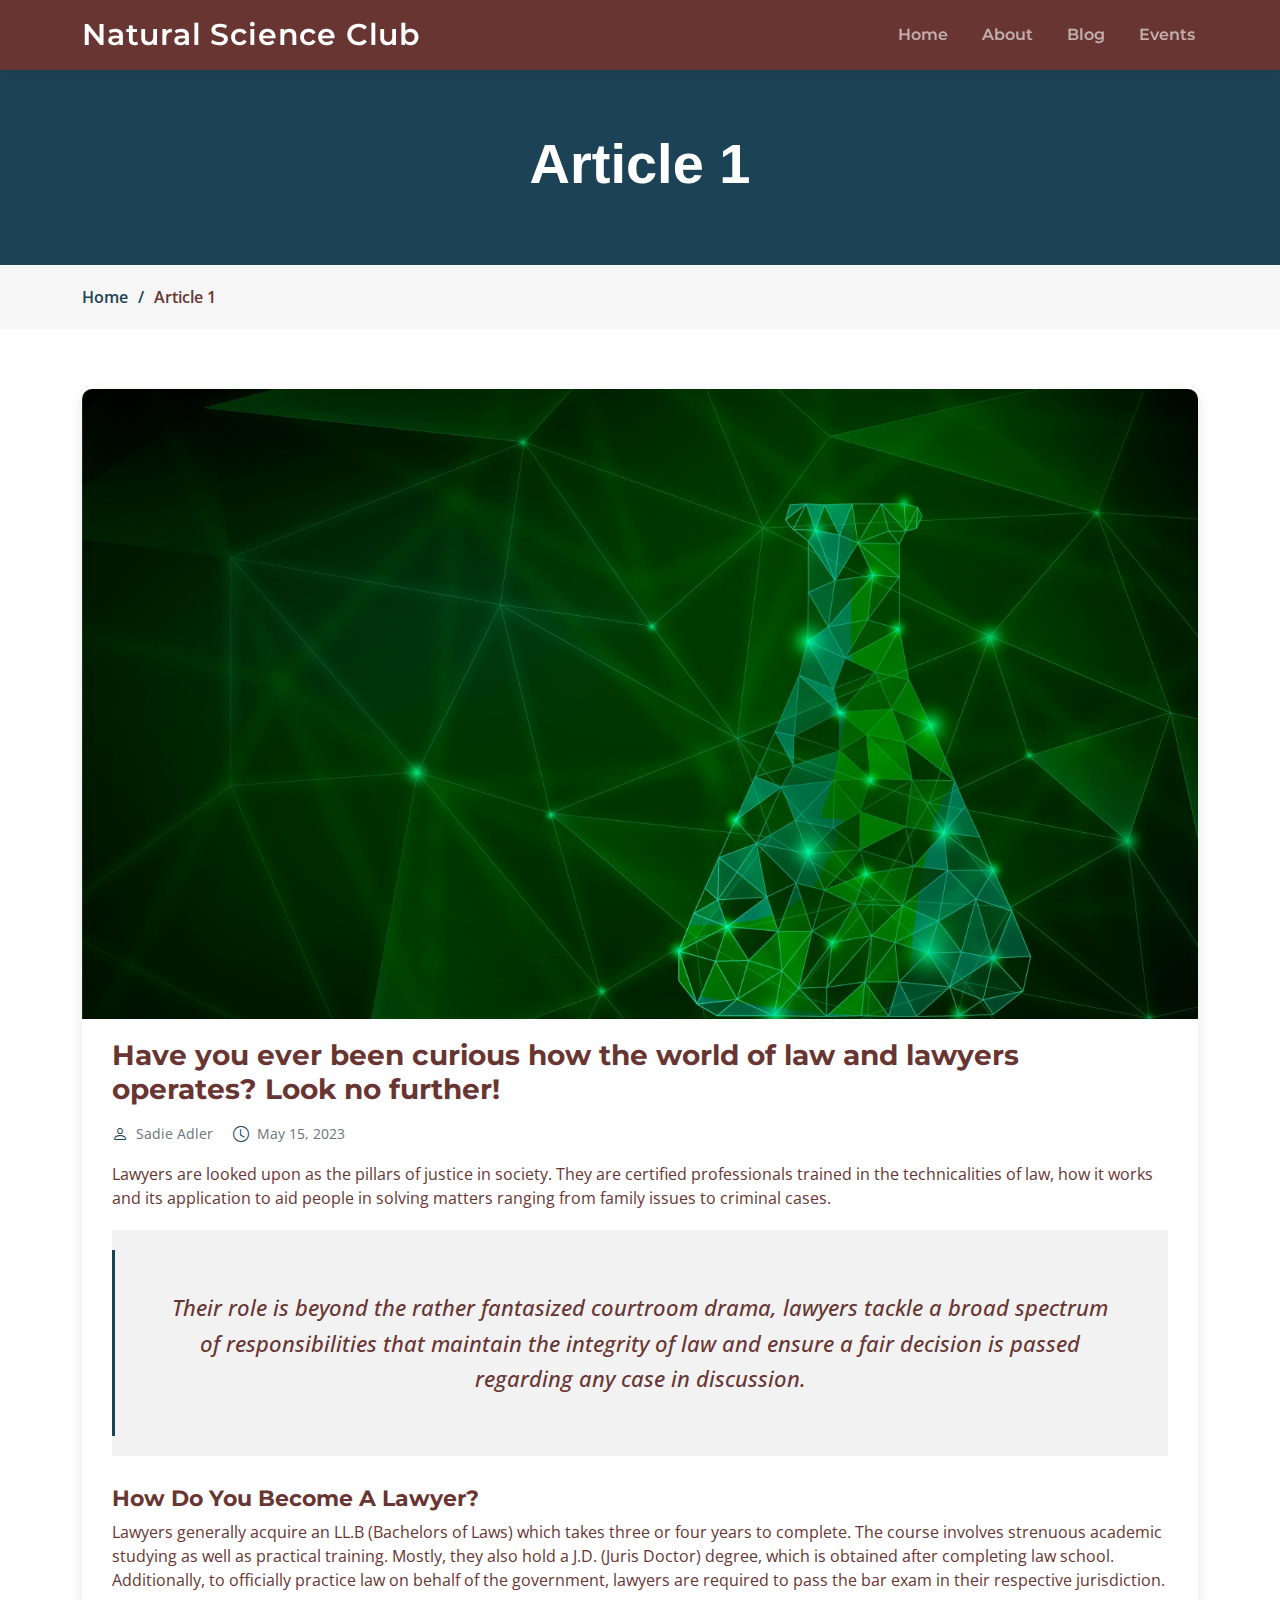
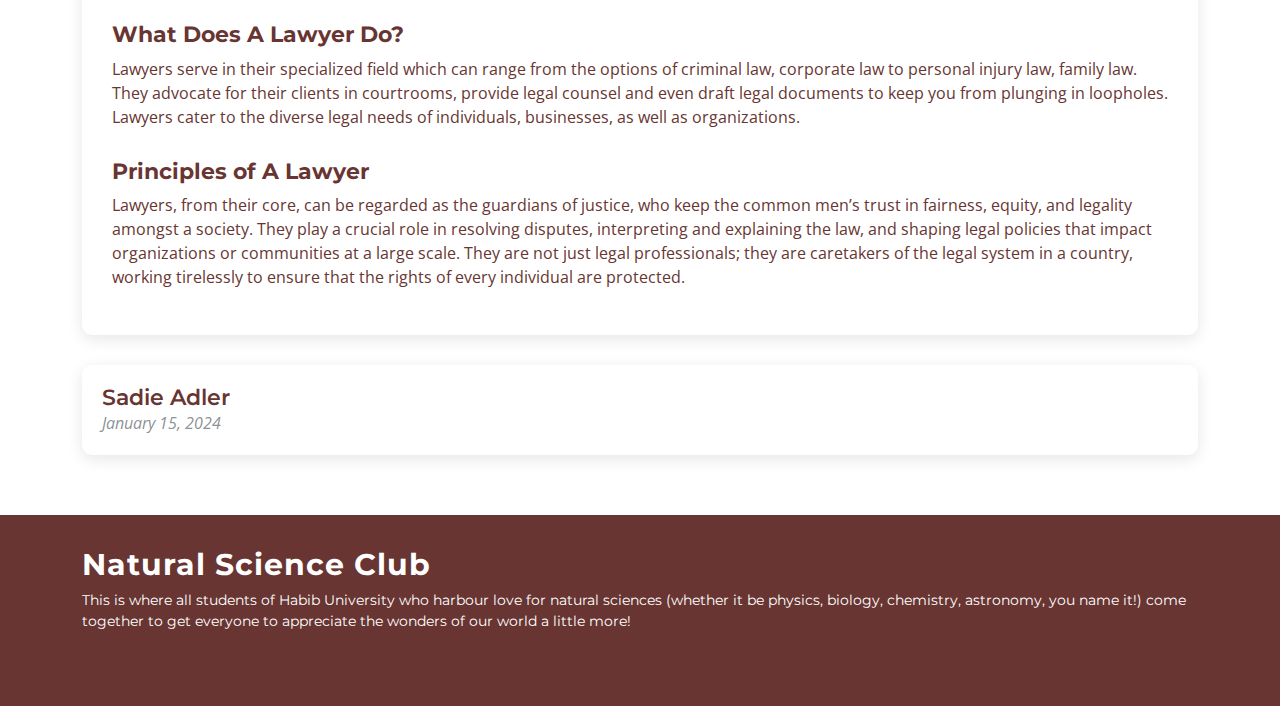
<file: blog-details.html>
<!DOCTYPE html>
<html lang="en">

<head>
  <meta charset="utf-8">
  <meta content="width=device-width, initial-scale=1.0" name="viewport">

  <title>Natural Science Club</title>
  <meta content="" name="description">
  <meta content="" name="keywords">

  <!-- Favicons -->
  <link href="assets/img/favicon.png" rel="icon">
  <link href="assets/img/apple-touch-icon.png" rel="apple-touch-icon">

  <!-- Google Fonts -->
  <link rel="preconnect" href="https://fonts.googleapis.com">
  <link rel="preconnect" href="https://fonts.gstatic.com" crossorigin>
  <link href="https://fonts.googleapis.com/css2?family=Open+Sans:ital,wght@0,300;0,400;0,500;0,600;0,700;1,300;1,400;1,600;1,700&family=Montserrat:ital,wght@0,300;0,400;0,500;0,600;0,700;1,300;1,400;1,500;1,600;1,700&family=Raleway:ital,wght@0,300;0,400;0,500;0,600;0,700;1,300;1,400;1,500;1,600;1,700&display=swap" rel="stylesheet">

  <!-- Vendor CSS Files -->
  <link href="assets/vendor/bootstrap/css/bootstrap.min.css" rel="stylesheet">
  <link href="assets/vendor/bootstrap-icons/bootstrap-icons.css" rel="stylesheet">
  <link href="assets/vendor/aos/aos.css" rel="stylesheet">
  <link href="assets/vendor/glightbox/css/glightbox.min.css" rel="stylesheet">
  <link href="assets/vendor/swiper/swiper-bundle.min.css" rel="stylesheet">

  <!-- Template Main CSS File -->
  <link href="assets/css/main.css" rel="stylesheet">

  <!-- =======================================================
  * Template Name: Impact
  * Template URL: https://bootstrapmade.com/impact-bootstrap-business-website-template/
  * Updated: Apr 4 2024 with Bootstrap v5.3.3
  * Author: BootstrapMade.com
  * License: https://bootstrapmade.com/license/
  ======================================================== -->
</head>

<body>

  <!-- ======= Header ======= -->

  <header id="header" class="header d-flex align-items-center" style="background-color: #683532">

    <div class="container-fluid container-xl d-flex align-items-center justify-content-between">
      <a href="index.html" class="logo d-flex align-items-center">
        <!-- Uncomment the line below if you also wish to use an image logo -->
        <!-- <img src="assets/img/logo.png" alt=""> -->
        <h1>Natural Science Club</h1>
      </a>
      <nav id="navbar" class="navbar">
        <ul>
          <li><a href="index.html">Home</a></li>
          <li><a href="#about">About</a></li>
          <li><a href="blog.html">Blog</a></li>
          <li><a href="events.html">Events</a></li>
        </ul>
      </nav><!-- .navbar -->

      <i class="mobile-nav-toggle mobile-nav-show bi bi-list"></i>
      <i class="mobile-nav-toggle mobile-nav-hide d-none bi bi-x"></i>

    </div>
  </header><!-- End Header -->
  <!-- End Header -->

  <main id="main">

    <!-- ======= Breadcrumbs ======= -->
    <div class="breadcrumbs">
      <div class="page-header d-flex align-items-center" style="background-image: url('');">
        <div class="container position-relative">
          <div class="row d-flex justify-content-center">
            <div class="col-lg-6 text-center">
              <h2 style="color: white; font-weight: 600;">Article 1</h2>
            </div>
          </div>
        </div>
      </div>
      <nav>
        <div class="container">
          <ol>
            <li><a href="index.html">Home</a></li>
            <li>Article 1</li>
          </ol>
        </div>
      </nav>
    </div><!-- End Breadcrumbs -->

    <!-- ======= Blog Details Section ======= -->
    <section id="blog" class="blog">
      <div class="container" data-aos="fade-up">

        <div class="row g-5">

          <div class="col-lg-12">

            <article class="blog-details">

              <div class="post-img">
                <img src="3640053.jpg" alt="" class="img-fluid">
              </div>

              <h2 class="title">Have you ever been curious how the world of law and lawyers operates? Look no further!</h2>
              <div class="meta-top">
                <ul>
                  <li class="d-flex align-items-center"><i class="bi bi-person"></i> <a href="blog-details.html">Sadie Adler</a></li>
                  <li class="d-flex align-items-center"><i class="bi bi-clock"></i> <a href="blog-details.html"><time datetime="2020-01-01">May 15, 2023</time></a></li>
                  </ul>
              </div><!-- End meta top -->

              <div class="content">
                <p>
                  Lawyers are looked upon as the pillars of justice in society. They are certified professionals trained in the technicalities of law, how it works and its application to aid people in solving matters ranging from family issues to criminal cases. 
                  </p>

                <blockquote>
                  <p>
                    Their role is beyond the rather fantasized courtroom drama, lawyers tackle a broad spectrum of responsibilities that maintain the integrity of law and ensure a fair decision is passed regarding any case in discussion.  
                  </p>
                </blockquote>

                <h3>How Do You Become A Lawyer?</h3>
                <p>
                  Lawyers generally acquire an LL.B (Bachelors of Laws) which takes three or four years to complete. The course involves strenuous academic studying as well as practical training. 
                  Mostly, they also hold a J.D. (Juris Doctor) degree, which is obtained after completing law school. Additionally, to officially practice law on behalf of the government, lawyers are required to pass the bar exam in their respective jurisdiction.
                    
                </p>

                <h3>What Does A Lawyer Do?</h3>
                <p>
                  Lawyers serve in their specialized field which can range from the options of criminal law, corporate law to personal injury law, family law.
                  They advocate for their clients in courtrooms, provide legal counsel and even draft legal documents to keep you from plunging in loopholes. Lawyers cater to the diverse legal needs of individuals, businesses, as well as organizations.                    
                </p>
                
                <h3>Principles of A Lawyer</h3>
                <p>
                  Lawyers, from their core, can be regarded as the guardians of justice, who keep the common men’s trust in fairness, equity, and legality amongst a society. They play a crucial role in resolving disputes, interpreting and explaining the law, and shaping legal policies that impact organizations or communities at a large scale.
                  They are not just legal professionals; they are caretakers of the legal system in a country, working tirelessly to ensure that the rights of every individual are protected.                    
                </p>

              </div><!-- End post content -->

              
            </article><!-- End blog post -->

            <div class="post-author d-flex align-items-center">
              <div>
                <h4>Sadie Adler</h4>
                <p>
                January 15, 2024  
                </p>
              </div>
            </div><!-- End post author -->

          </div>
        </div>

      </div>
    </section><!-- End Blog Details Section -->

  </main><!-- End #main -->

 <!-- ======= Footer ======= -->
 <footer id="footer" class="footer">

  <div class="container">
    <div class="row gy-4">
      <div class="col-lg-12 col-md-12 footer-info">
        <a href="index.html" class="logo d-flex align-items-center">
          <span>Natural Science Club</span>
        </a>
        <p>
          This is where all students of Habib University who harbour love for natural sciences (whether it be physics, biology, chemistry, astronomy, you name it!) come together to get everyone to appreciate the wonders of our world a little more!</p>
        </p><div class="social-links d-flex mt-4">
          <!-- <a href="#" class="twitter"><i class="bi bi-twitter"></i></a>
          <a href="#" class="facebook"><i class="bi bi-facebook"></i></a>
          <a href="#" class="instagram"><i class="bi bi-instagram"></i></a>
          <a href="#" class="linkedin"><i class="bi bi-linkedin"></i></a> -->
        </div>
      </div>

      <!-- <div class="col-lg-6 col-12 footer-links">
        <h4>MAQ Legalese</h4>
        <ul>
          <li><a href="#hero">Home</a></li>
          <li><a href="#about">About Us</a></li>
          <li><a href="#services">Our Services</a></li>
          <li><a href="blog.html">Blog</a></li>
          <li><a href="#contact">Contact</a></li>
        </ul>
      </div> -->


      <!-- <div class="col-lg-3 col-md-12 footer-contact text-center text-md-start">
        <h4>Contact Us</h4>
        <p>
          A108 Adam Street <br>
          New York, NY 535022<br>
          United States <br><br>
          <strong>Phone:</strong> +1 5589 55488 55<br>
          <strong>Email:</strong> info@example.com<br>
        </p>

      </div> -->

    </div>
  </div>

  
</footer><!-- End Footer -->
<!-- End Footer -->


  <a href="#" class="scroll-top d-flex align-items-center justify-content-center"><i class="bi bi-arrow-up-short"></i></a>

  <div id="preloader"></div>

  <!-- Vendor JS Files -->
  <script src="assets/vendor/bootstrap/js/bootstrap.bundle.min.js"></script>
  <script src="assets/vendor/aos/aos.js"></script>
  <script src="assets/vendor/glightbox/js/glightbox.min.js"></script>
  <script src="assets/vendor/purecounter/purecounter_vanilla.js"></script>
  <script src="assets/vendor/swiper/swiper-bundle.min.js"></script>
  <script src="assets/vendor/isotope-layout/isotope.pkgd.min.js"></script>
  <script src="assets/vendor/php-email-form/validate.js"></script>

  <!-- Template Main JS File -->
  <script src="assets/js/main.js"></script>

</body>

</html>
</file>
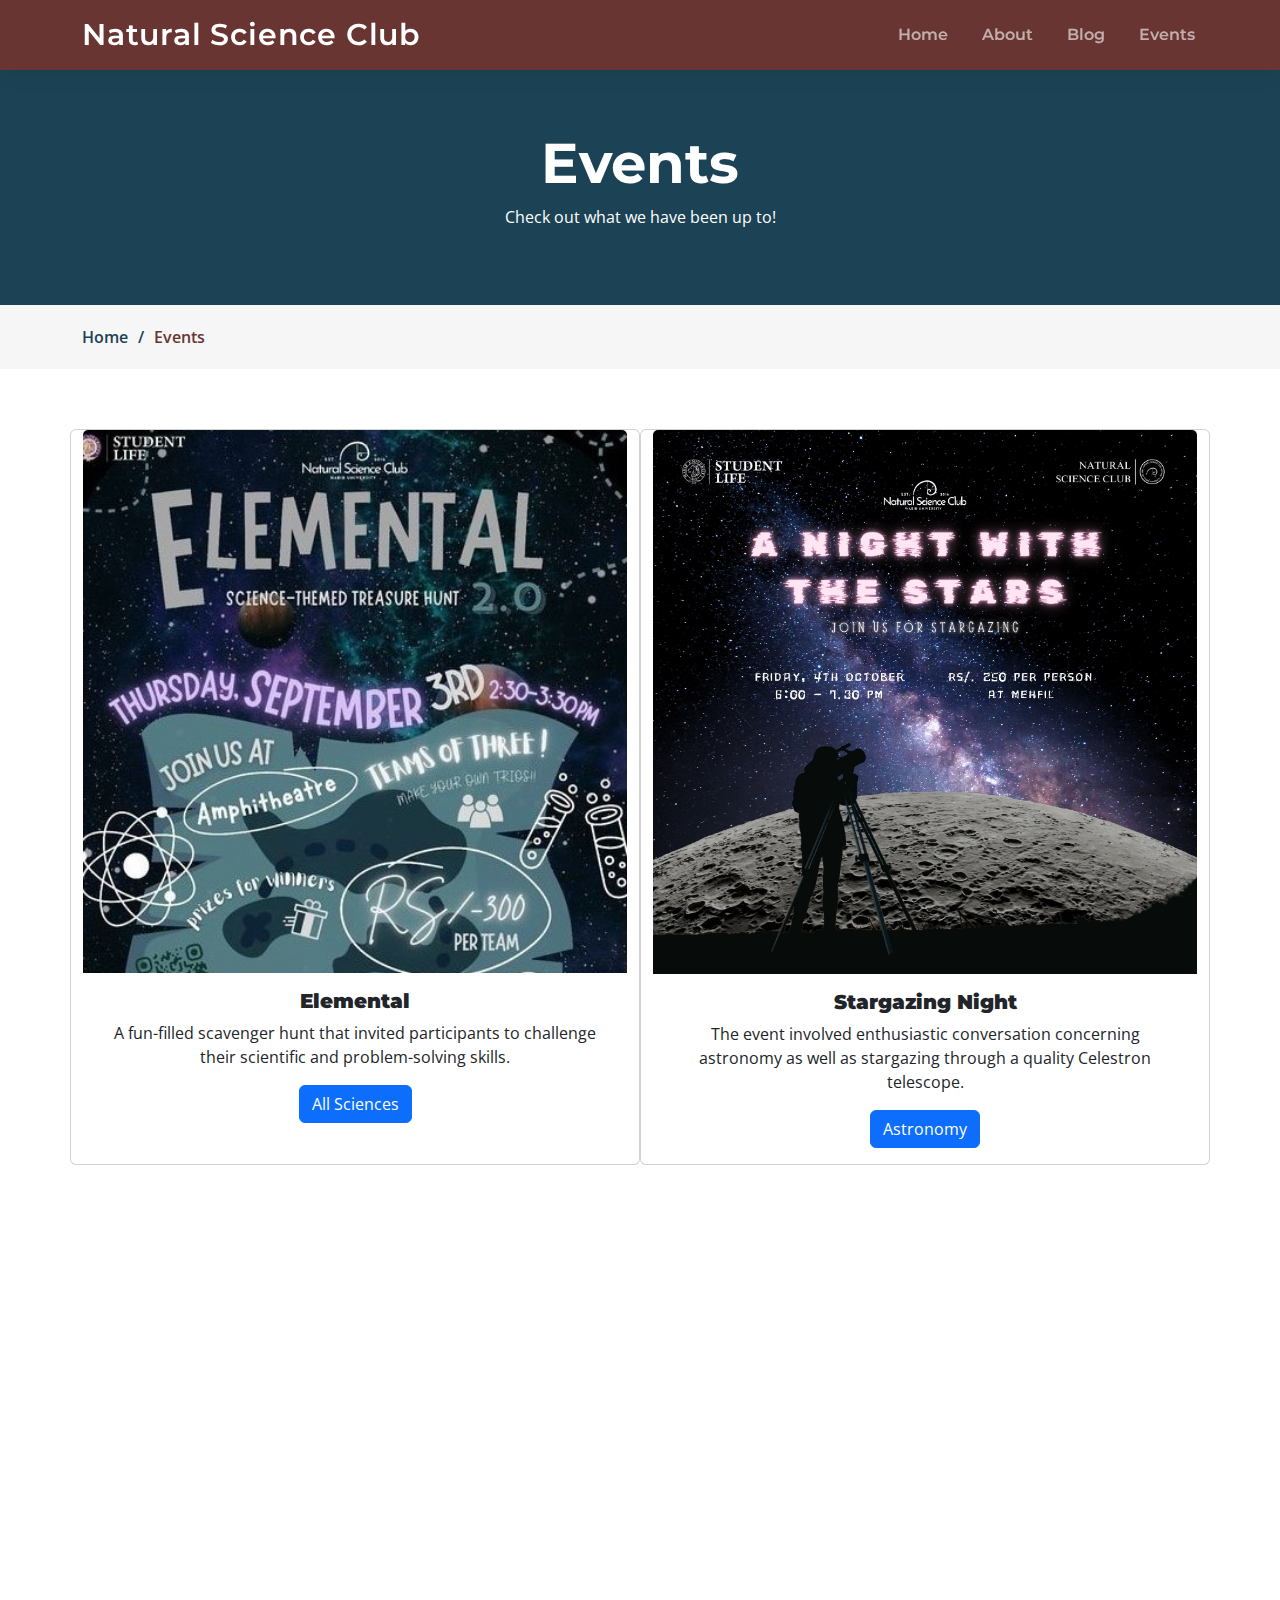
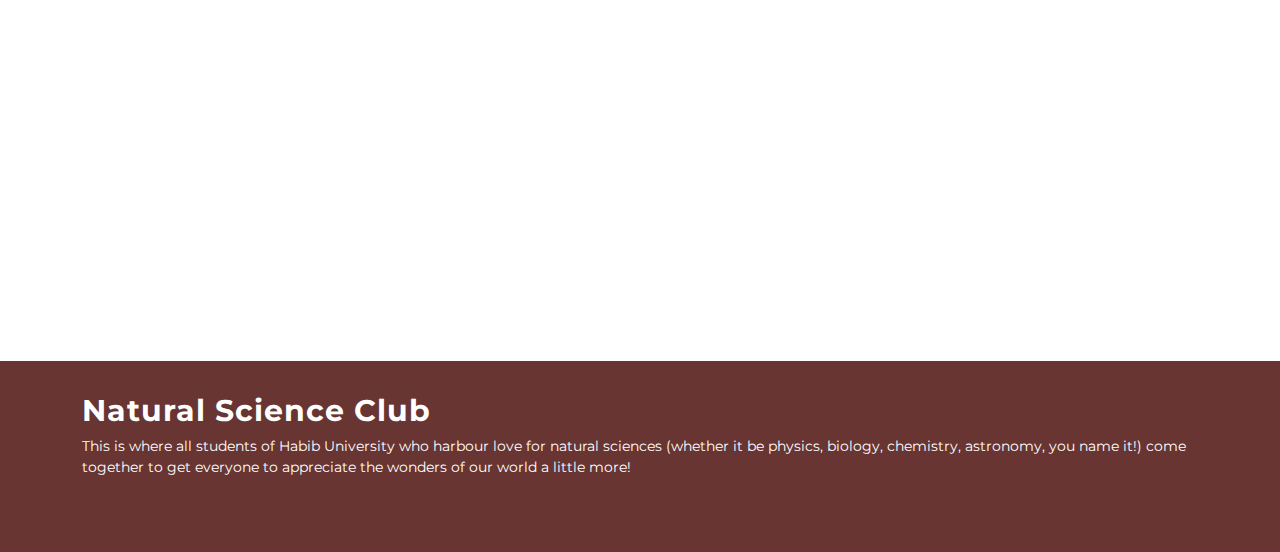
<file: events.html>
<!DOCTYPE html>
<html lang="en">

<head>
  <meta charset="utf-8">
  <meta content="width=device-width, initial-scale=1.0" name="viewport">

  <title>HU-NSC</title>
  <meta content="" name="description">
  <meta content="" name="keywords">

  <!-- Favicons -->
  <link href="assets/c9.png" rel="icon">
  <link href="assets/c9.png" rel="apple-touch-icon">

  <!-- Google Fonts -->
  <link rel="preconnect" href="https://fonts.googleapis.com">
  <link rel="preconnect" href="https://fonts.gstatic.com" crossorigin>
  <link href="https://fonts.googleapis.com/css2?family=Open+Sans:ital,wght@0,300;0,400;0,500;0,600;0,700;1,300;1,400;1,600;1,700&family=Montserrat:ital,wght@0,300;0,400;0,500;0,600;0,700;1,300;1,400;1,500;1,600;1,700&family=Raleway:ital,wght@0,300;0,400;0,500;0,600;0,700;1,300;1,400;1,500;1,600;1,700&display=swap" rel="stylesheet">

  <!-- Vendor CSS Files -->
  <link href="assets/vendor/bootstrap/css/bootstrap.min.css" rel="stylesheet">
  <link href="assets/vendor/bootstrap-icons/bootstrap-icons.css" rel="stylesheet">
  <link href="assets/vendor/aos/aos.css" rel="stylesheet">
  <link href="assets/vendor/glightbox/css/glightbox.min.css" rel="stylesheet">
  <link href="assets/vendor/swiper/swiper-bundle.min.css" rel="stylesheet">

  <!-- Template Main CSS File -->
  <link href="assets/css/main.css" rel="stylesheet">

  <!-- =======================================================
  * Template Name: Impact
  * Template URL: https://bootstrapmade.com/impact-bootstrap-business-website-template/
  * Updated: Apr 4 2024 with Bootstrap v5.3.3
  * Author: BootstrapMade.com
  * License: https://bootstrapmade.com/license/
  ======================================================== -->
</head>

<body>

  <header id="header" class="header d-flex align-items-center" style="background-color: #683532">

    <div class="container-fluid container-xl d-flex align-items-center justify-content-between">
      <a href="index.html" class="logo d-flex align-items-center">
        <!-- Uncomment the line below if you also wish to use an image logo -->
        <!-- <img src="assets/img/logo.png" alt=""> -->
        <h1>Natural Science Club</h1>
      </a>
      <nav id="navbar" class="navbar">
        <ul>
          <li><a href="index.html">Home</a></li>
          <li><a href="#about">About</a></li>
          <li><a href="blog.html">Blog</a></li>
          <li><a href="events.html">Events</a></li>
        </ul>
      </nav><!-- .navbar -->

      <i class="mobile-nav-toggle mobile-nav-show bi bi-list"></i>
      <i class="mobile-nav-toggle mobile-nav-hide d-none bi bi-x"></i>

    </div>
  </header><!-- End Header -->
  <!-- End Header -->

  <main id="main">

    <!-- ======= Breadcrumbs ======= -->
    <div class="breadcrumbs">
      <div class="page-header d-flex align-items-center" >
        <div class="container position-relative">
          <div class="row d-flex justify-content-center">
            <div class="col-lg-6 text-center">
              <h2 style="font-family: Montserrat, sans-serif; font-weight: 700; color: white;">Events</h2>
              <p style="color: white;">Check out what we have been up to!</p></div>
          </div>
        </div>
      </div>
      <nav>
        <div class="container" >
          <ol>
            <li><a href="index.html">Home</a></li>
            <li>Events</li>
          </ol>
        </div>
      </nav>
    </div><!-- End Breadcrumbs -->

    <!-- ======= Blog Section ======= -->
    <section id="blog" class="blog">
      <div class="container">
        <div class="row" style="display: flex; text-align: center; background-position: center; justify-content: space-evenly;">
         <div class="card col-lg-6" data-aos="fade-down">
          <img class="card-img-top" src="Elemental.jpg" alt="Card image cap">
          <div class="card-body">
            <h5 class="card-title" style="font-weight:900;">Elemental</h5>
            <p class="card-text">A fun-filled scavenger hunt that invited participants to challenge their scientific and problem-solving skills.</p>
            <a href="#" class="btn btn-primary">All Sciences</a>
          </div>
         </div>
    
        <div class="card col-lg-6"  data-aos="fade-down">
          <img class="card-img-top" src="stargazing.jpg" alt="Card image cap">
          <div class="card-body">
            <h5 class="card-title" style="font-weight:900;">Stargazing Night</h5>
            <p class="card-text">The event involved enthusiastic conversation concerning astronomy as well as stargazing through a quality Celestron telescope.</p>
            <a href="#" class="btn btn-primary">Astronomy</a>
          </div>
         </div>
         <div class="card col-lg-6"  data-aos="fade-down">
          <img class="card-img-top" src="WSW.jpg" alt="Card image cap">
          <div class="card-body">
            <h5 class="card-title" style="font-weight:900;">World Space Week 2024</h5>
            <p class="card-text">The Habib community was invited to submit entries in the category of Writing, Media, Software, etc. pertaining to the topic "Space and Climate Change" in honour of World Space Week 2024.</p>
            <a href="#" class="btn btn-primary">Astronomy</a>
          </div>
         </div>
         <div class="card col-lg-6"  data-aos="fade-down">
          <img class="card-img-top" src="spectra.jpg" alt="Card image cap">
          <div class="card-body">
            <h5 class="card-title" style="font-weight:900;">Spectra 2024</h5>
            <p class="card-text">Natural Science Club is thrilled to revive its flagship event with the launch of the first edition of its very own science olympiad, Spectra!</p>
            <a target="_blank" href="https://spectra-hu.com" class="btn btn-primary">Register Here!</a>
          </div>
         </div>
        </div>
        </div>
    </section><!-- End Blog Section -->

  </main><!-- End #main -->

  <!-- ======= Footer ======= -->
  <footer id="footer" class="footer">

    <div class="container">
      <div class="row gy-4">
        <div class="col-lg-12 col-md-12 footer-info">
          <a href="index.html" class="logo d-flex align-items-center">
            <span>Natural Science Club</span>
          </a>
          <p>
            This is where all students of Habib University who harbour love for natural sciences (whether it be physics, biology, chemistry, astronomy, you name it!) come together to get everyone to appreciate the wonders of our world a little more!</p>
            <div class="social-links d-flex mt-4">
            <!-- <a href="#" class="twitter"><i class="bi bi-twitter"></i></a>
            <a href="#" class="facebook"><i class="bi bi-facebook"></i></a>
            <a href="#" class="instagram"><i class="bi bi-instagram"></i></a>
            <a href="#" class="linkedin"><i class="bi bi-linkedin"></i></a> -->
          </div>
        </div>

        <!-- <div class="col-lg-6 col-12 footer-links">
          <h4>Natural Science Club</h4>
          <ul>
            <li><a href="#hero">Home</a></li>
            <li><a href="#about">About Us</a></li>
            <li><a href="#services">Our Services</a></li>
            <li><a href="blog.html">Blog</a></li>
            <li><a href="#contact">Contact</a></li>
          </ul>
        </div> -->


        <!-- <div class="col-lg-3 col-md-12 footer-contact text-center text-md-start">
          <h4>Contact Us</h4>
          <p>
            A108 Adam Street <br>
            New York, NY 535022<br>
            United States <br><br>
            <strong>Phone:</strong> +1 5589 55488 55<br>
            <strong>Email:</strong> info@example.com<br>
          </p>

        </div> -->

      </div>
    </div>

    
  </footer><!-- End Footer -->

  <a href="#" class="scroll-top d-flex align-items-center justify-content-center"><i class="bi bi-arrow-up-short"></i></a>

  <div id="preloader"></div>

  <!-- Vendor JS Files -->
  <script src="assets/vendor/bootstrap/js/bootstrap.bundle.min.js"></script>
  <script src="assets/vendor/aos/aos.js"></script>
  <script src="assets/vendor/glightbox/js/glightbox.min.js"></script>
  <script src="assets/vendor/purecounter/purecounter_vanilla.js"></script>
  <script src="assets/vendor/swiper/swiper-bundle.min.js"></script>
  <script src="assets/vendor/isotope-layout/isotope.pkgd.min.js"></script>
  <script src="assets/vendor/php-email-form/validate.js"></script>

  <!-- Template Main JS File -->
  <script src="assets/js/main.js"></script>

</body>

</html>
</file>
<file: assets/css/main.css>
/**
* Template Name: Impact
* Template URL: https://bootstrapmade.com/impact-bootstrap-business-website-template/
* Updated: Apr 4 2024 with Bootstrap v5.3.3
* Author: BootstrapMade.com
* License: https://bootstrapmade.com/license/
*/

/*--------------------------------------------------------------
# Set main reusable colors and fonts using CSS variables
# Learn more about CSS variables at https://developer.mozilla.org/en-US/docs/Web/CSS/Using_CSS_custom_properties
--------------------------------------------------------------*/
/* Fonts */
:root {
  --font-default: "Open Sans", system-ui, -apple-system, "Segoe UI", Roboto, "Helvetica Neue", Arial, "Noto Sans", "Liberation Sans", sans-serif, "Apple Color Emoji", "Segoe UI Emoji", "Segoe UI Symbol", "Noto Color Emoji";
  --font-primary: "Montserrat", sans-serif;
  --font-secondary: "Poppins", sans-serif;
}

/* Colors */
:root {
  --color-default: #683532;
  --color-primary: #1c4355  ;
  --color-secondary: #1c4355  ;
}

/* Smooth scroll behavior */
:root {
  scroll-behavior: smooth;
}

/*--------------------------------------------------------------
# General
--------------------------------------------------------------*/
body {
  font-family: var(--font-default);
  color: var(--color-default);
}

a {
  color: var(--color-primary);
  text-decoration: none;
}

a:hover {
  color: #00b6a1;
  text-decoration: none;
}

h1,
h2,
h3,
h4,
h5,
h6 {
  font-family: var(--font-primary);
}

/*--------------------------------------------------------------
# Sections & Section Header
--------------------------------------------------------------*/
section {
  padding: 60px 0;
  overflow: hidden;
  scroll-margin-top: 70px;
  overflow: clip;
}

.sections-bg {
  background-color: #f6f6f6;
}

.section-header {
  text-align: center;
  padding-bottom: 60px;
}

.section-header h2 {
  font-size: 32px;
  font-weight: 600;
  margin-bottom: 20px;
  padding-bottom: 20px;
  position: relative;
}

.section-header h2:after {
  content: "";
  position: absolute;
  display: block;
  width: 50px;
  height: 3px;
  background: var(--color-primary);
  left: 0;
  right: 0;
  bottom: 0;
  margin: auto;
}

.section-header p {
  margin-bottom: 0;
  color: #6f6f6f;
}

/*--------------------------------------------------------------
# Breadcrumbs
--------------------------------------------------------------*/
.breadcrumbs .page-header {
  padding: 60px 0 60px 0;
  min-height: 20vh;
  position: relative;
  background-color: var(--color-primary);
}

.breadcrumbs .page-header h2 {
  font-size: 56px;
  font-weight: 500;
  color: #fff;
  font-family: var(--font-secondary);
}

.breadcrumbs .page-header p {
  color: rgba(255, 255, 255, 0.8);
}

.breadcrumbs nav {
  background-color: #f6f6f6;
  padding: 20px 0;
}

.breadcrumbs nav ol {
  display: flex;
  flex-wrap: wrap;
  list-style: none;
  margin: 0;
  padding: 0;
  font-size: 16px;
  font-weight: 600;
  color: var(--color-default);
}

.breadcrumbs nav ol a {
  color: var(--color-primary);
  transition: 0.3s;
}

.breadcrumbs nav ol a:hover {
  text-decoration: underline;
}

.breadcrumbs nav ol li+li {
  padding-left: 10px;
}

.breadcrumbs nav ol li+li::before {
  display: inline-block;
  padding-right: 10px;
  color: var(--color-secondary);
  content: "/";
}

/*--------------------------------------------------------------
# Scroll top button
--------------------------------------------------------------*/
.scroll-top {
  position: fixed;
  visibility: hidden;
  opacity: 0;
  right: 15px;
  bottom: -15px;
  z-index: 99999;
  background: var(--color-secondary);
  width: 44px;
  height: 44px;
  border-radius: 50px;
  transition: all 0.4s;
}

.scroll-top i {
  font-size: 24px;
  color: #fff;
  line-height: 0;
}

.scroll-top:hover {
  background: rgba(248, 90, 64, 0.8);
  color: #fff;
}

.scroll-top.active {
  visibility: visible;
  opacity: 1;
  bottom: 15px;
}

/*--------------------------------------------------------------
# Preloader
--------------------------------------------------------------*/
#preloader {
  position: fixed;
  inset: 0;
  z-index: 999999;
  overflow: hidden;
  background: #fff;
  transition: all 0.6s ease-out;
}

#preloader:before {
  content: "";
  position: fixed;
  top: calc(50% - 30px);
  left: calc(50% - 30px);
  border: 6px solid #fff;
  border-color: var(--color-primary) transparent var(--color-primary) transparent;
  border-radius: 50%;
  width: 60px;
  height: 60px;
  animation: animate-preloader 1.5s linear infinite;
}

@keyframes animate-preloader {
  0% {
    transform: rotate(0deg);
  }

  100% {
    transform: rotate(360deg);
  }
}

/*--------------------------------------------------------------
# Disable aos animation delay on mobile devices
--------------------------------------------------------------*/
@media screen and (max-width: 768px) {
  [data-aos-delay] {
    transition-delay: 0 !important;
  }
}

/*--------------------------------------------------------------
# Header
--------------------------------------------------------------*/
.topbar {
  background: black;
  height: 40px;
  font-size: 14px;
  transition: all 0.5s;
  color: #fff;
  padding: 0;
}

.topbar .contact-info i {
  font-style: normal;
  color: #fff;
  line-height: 0;
}

.topbar .contact-info i a,
.topbar .contact-info i span {
  padding-left: 5px;
  color: #fff;
}

@media (max-width: 575px) {

  .topbar .contact-info i a,
  .topbar .contact-info i span {
    font-size: 13px;
  }
}

.topbar .contact-info i a {
  line-height: 0;
  transition: 0.3s;
}

.topbar .contact-info i a:hover {
  color: #fff;
  text-decoration: underline;
}

.topbar .social-links a {
  color: rgba(255, 255, 255, 0.7);
  line-height: 0;
  transition: 0.3s;
  margin-left: 20px;
}

.topbar .social-links a:hover {
  color: #fff;
}

.header {
  transition: all 0.5s;
  z-index: 997;
  height: 90px;
  background-color: var(--color-primary);
}

.header.sticked {
  position: fixed;
  top: 0;
  right: 0;
  left: 0;
  height: 70px;
  box-shadow: 0px 2px 20px rgba(0, 0, 0, 0.1);
}

.header .logo img {
  max-height: 40px;
  margin-right: 6px;
}

.header .logo h1 {
  font-size: 30px;
  margin: 0;
  font-weight: 600;
  letter-spacing: 0.8px;
  color: #fff;
  font-family: var(--font-primary);
}

.header .logo h1 span {
  color: #f96f59;
}

.sticked-header-offset {
  margin-top: 70px;
}

/*--------------------------------------------------------------
# Desktop Navigation
--------------------------------------------------------------*/
@media (min-width: 1280px) {
  .navbar {
    padding: 0;
    
  }

  .navbar ul {
    margin: 0;
    padding: 0;
    display: flex;
    list-style: none;
    align-items: center;
  }

  .navbar li {
    position: relative;
  }

  .navbar>ul>li {
    white-space: nowrap;
    padding: 10px 0 10px 28px;
  }

  .navbar a,
  .navbar a:focus {
    display: flex;
    align-items: center;
    justify-content: space-between;
    padding: 0 3px;
    font-family: var(--font-primary);
    font-size: 16px;
    font-weight: 600;
    color: rgba(255, 255, 255, 0.6);
    white-space: nowrap;
    transition: 0.3s;
    position: relative;
  }

  .navbar a i,
  .navbar a:focus i {
    font-size: 12px;
    line-height: 0;
    margin-left: 5px;
  }

  .navbar>ul>li>a:before {
    content: "";
    position: absolute;
    width: 100%;
    height: 2px;
    bottom: -6px;
    left: 0;
    background-color: var(--color-secondary);
    visibility: hidden;
    width: 0px;
    transition: all 0.3s ease-in-out 0s;
  }

  .navbar a:hover:before,
  .navbar li:hover>a:before,
  .navbar .active:before {
    visibility: visible;
    width: 100%;
  }

  .navbar a:hover,
  .navbar .active,
  .navbar .active:focus,
  .navbar li:hover>a {
    color: #fff;
  }

  .navbar .dropdown ul {
    display: block;
    position: absolute;
    left: 28px;
    top: calc(100% + 30px);
    margin: 0;
    padding: 10px 0;
    z-index: 99;
    opacity: 0;
    visibility: hidden;
    background: #fff;
    box-shadow: 0px 0px 30px rgba(127, 137, 161, 0.25);
    transition: 0.3s;
    border-radius: 4px;
  }

  .navbar .dropdown ul li {
    min-width: 200px;
  }

  .navbar .dropdown ul a {
    padding: 10px 20px;
    font-size: 15px;
    text-transform: none;
    font-weight: 600;
    color: #006a5d;
  }

  .navbar .dropdown ul a i {
    font-size: 12px;
  }

  .navbar .dropdown ul a:hover,
  .navbar .dropdown ul .active:hover,
  .navbar .dropdown ul li:hover>a {
    color: var(--color-secondary);
  }

  .navbar .dropdown:hover>ul {
    opacity: 1;
    top: 100%;
    visibility: visible;
  }

  .navbar .dropdown .dropdown ul {
    top: 0;
    left: calc(100% - 30px);
    visibility: hidden;
  }

  .navbar .dropdown .dropdown:hover>ul {
    opacity: 1;
    top: 0;
    left: 100%;
    visibility: visible;
  }
}

@media (min-width: 1280px) and (max-width: 1600px) {
  .navbar .dropdown .dropdown ul {
    left: -90%;
  }

  .navbar .dropdown .dropdown:hover>ul {
    left: -100%;
  }
}

@media (min-width: 1280px) {

  .mobile-nav-show,
  .mobile-nav-hide {
    display: none;
  }
}

/*--------------------------------------------------------------
# Mobile Navigation
--------------------------------------------------------------*/
@media (max-width: 1279px) {
  .navbar {
    position: fixed;
    top: 0;
    right: -100%;
    width: 100%;
    max-width: 400px;
    bottom: 0;
    transition: 0.3s;
    z-index: 9997;
  }

  .navbar ul {
    position: absolute;
    inset: 0;
    padding: 50px 0 10px 0;
    margin: 0;
    background: rgba(0, 131, 116, 0.9);
    overflow-y: auto;
    transition: 0.3s;
    z-index: 9998;
  }

  .navbar a,
  .navbar a:focus {
    display: flex;
    align-items: center;
    justify-content: space-between;
    padding: 10px 20px;
    font-family: var(--font-primary);
    font-size: 15px;
    font-weight: 600;
    color: rgba(255, 255, 255, 0.7);
    white-space: nowrap;
    transition: 0.3s;
  }

  .navbar a i,
  .navbar a:focus i {
    font-size: 12px;
    line-height: 0;
    margin-left: 5px;
  }

  .navbar a:hover,
  .navbar .active,
  .navbar .active:focus,
  .navbar li:hover>a {
    color: #fff;
  }

  .navbar .getstarted,
  .navbar .getstarted:focus {
    background: var(--color-primary);
    padding: 8px 20px;
    border-radius: 4px;
    margin: 15px;
    color: #fff;
  }

  .navbar .getstarted:hover,
  .navbar .getstarted:focus:hover {
    color: #fff;
    background: rgba(0, 131, 116, 0.8);
  }

  .navbar .dropdown ul,
  .navbar .dropdown .dropdown ul {
    position: static;
    display: none;
    padding: 10px 0;
    margin: 10px 20px;
    transition: all 0.5s ease-in-out;
    background-color: #007466;
    border: 1px solid #006459;
  }

  .navbar .dropdown>.dropdown-active,
  .navbar .dropdown .dropdown>.dropdown-active {
    display: block;
  }

  .mobile-nav-show {
    color: rgba(255, 255, 255, 0.6);
    font-size: 28px;
    cursor: pointer;
    line-height: 0;
    transition: 0.5s;
    z-index: 9999;
    margin-right: 10px;
  }

  .mobile-nav-hide {
    color: #fff;
    font-size: 32px;
    cursor: pointer;
    line-height: 0;
    transition: 0.5s;
    position: fixed;
    right: 20px;
    top: 20px;
    z-index: 9999;
  }

  .mobile-nav-active {
    overflow: hidden;
  }

  .mobile-nav-active .navbar {
    right: 0;
  }

  .mobile-nav-active .navbar:before {
    content: "";
    position: fixed;
    inset: 0;
    background: rgba(0, 106, 93, 0.8);
    z-index: 9996;
  }
}

/*--------------------------------------------------------------
# About Us Section
--------------------------------------------------------------*/
.about h3 {
  font-weight: 700;
  font-size: 28px;
  margin-bottom: 20px;
  font-family: var(--font-primary);
}

.about .call-us {
  left: 10%;
  right: 10%;
  bottom: 0;
  background-color: #fff;
  box-shadow: 0px 2px 25px rgba(0, 0, 0, 0.08);
  padding: 20px;
  text-align: center;
}

.about .call-us h4 {
  font-size: 24px;
  font-weight: 700;
  margin-bottom: 5px;
}

.about .call-us p {
  font-size: 28px;
  font-weight: 700;
  color: var(--color-primary);
}

.about .content ul {
  list-style: none;
  padding: 0;
}

.about .content ul li {
  padding: 0 0 10px 30px;
  position: relative;
}

.about .content ul i {
  position: absolute;
  font-size: 20px;
  left: 0;
  top: -3px;
  color: var(--color-primary);
}

.about .content p:last-child {
  margin-bottom: 0;
}

.about .play-btn {
  width: 94px;
  height: 94px;
  background: radial-gradient(var(--color-primary) 50%, rgba(0, 131, 116, 0.4) 52%);
  border-radius: 50%;
  display: block;
  position: absolute;
  left: calc(50% - 47px);
  top: calc(50% - 47px);
  overflow: hidden;
}

.about .play-btn:before {
  content: "";
  position: absolute;
  width: 120px;
  height: 120px;
  animation-delay: 0s;
  animation: pulsate-btn 2s;
  animation-direction: forwards;
  animation-iteration-count: infinite;
  animation-timing-function: steps;
  opacity: 1;
  border-radius: 50%;
  border: 5px solid rgba(0, 131, 116, 0.7);
  top: -15%;
  left: -15%;
  background: rgba(198, 16, 0, 0);
}

.about .play-btn:after {
  content: "";
  position: absolute;
  left: 50%;
  top: 50%;
  transform: translateX(-40%) translateY(-50%);
  width: 0;
  height: 0;
  border-top: 10px solid transparent;
  border-bottom: 10px solid transparent;
  border-left: 15px solid #fff;
  z-index: 100;
  transition: all 400ms cubic-bezier(0.55, 0.055, 0.675, 0.19);
}

.about .play-btn:hover:before {
  content: "";
  position: absolute;
  left: 50%;
  top: 50%;
  transform: translateX(-40%) translateY(-50%);
  width: 0;
  height: 0;
  border: none;
  border-top: 10px solid transparent;
  border-bottom: 10px solid transparent;
  border-left: 15px solid #fff;
  z-index: 200;
  animation: none;
  border-radius: 0;
}

.about .play-btn:hover:after {
  border-left: 15px solid var(--color-primary);
  transform: scale(20);
}

@keyframes pulsate-btn {
  0% {
    transform: scale(0.6, 0.6);
    opacity: 1;
  }

  100% {
    transform: scale(1, 1);
    opacity: 0;
  }
}

/*--------------------------------------------------------------
# Clients Section
--------------------------------------------------------------*/
.clients {
  padding: 40px 0;
}

.clients .swiper {
  padding: 10px 0;
}

.clients .swiper-slide img {
  transition: 0.3s;
}

.clients .swiper-slide img:hover {
  transform: scale(1.1);
}

.clients .swiper-pagination {
  margin-top: 20px;
  position: relative;
}

.clients .swiper-pagination .swiper-pagination-bullet {
  width: 12px;
  height: 12px;
  background-color: #fff;
  opacity: 1;
  background-color: #ddd;
}

.clients .swiper-pagination .swiper-pagination-bullet-active {
  background-color: var(--color-primary);
}

/*--------------------------------------------------------------
# Stats Counter Section
--------------------------------------------------------------*/
.stats-counter {
  padding: 40px 0;
}

.stats-counter .stats-item {
  padding: 20px 0;
  border-bottom: 1px solid #e4e4e4;
}

.stats-counter .stats-item .purecounter {
  min-width: 90px;
  padding-right: 15px;
}

.stats-counter .stats-item i {
  font-size: 44px;
  line-height: 0;
  margin-right: 15px;
}

.stats-counter .stats-item span {
  font-size: 40px;
  display: block;
  font-weight: 700;
  color: var(--color-default);
  line-height: 40px;
}

.stats-counter .stats-item p {
  margin: 0;
  font-family: var(--font-primary);
  font-size: 14px;
}

/*--------------------------------------------------------------
# Call To Action Section
--------------------------------------------------------------*/
.call-to-action .container {
  background: linear-gradient(rgba(0, 0, 0, 0.5), rgba(0, 0, 0, 0.5)), url("../img/cta-bg.jpg") center center;
  background-size: cover;
  padding: 100px 60px;
  border-radius: 15px;
  overflow: hidden;
}

.call-to-action h3 {
  color: #fff;
  font-size: 28px;
  font-weight: 700;
  margin-bottom: 20px;
}

.call-to-action p {
  color: #fff;
  margin-bottom: 20px;
}

.call-to-action .play-btn {
  width: 94px;
  height: 94px;
  margin-bottom: 20px;
  background: radial-gradient(var(--color-primary) 50%, rgba(0, 131, 116, 0.4) 52%);
  border-radius: 50%;
  display: inline-block;
  position: relative;
  overflow: hidden;
}

.call-to-action .play-btn:before {
  content: "";
  position: absolute;
  width: 120px;
  height: 120px;
  animation-delay: 0s;
  animation: pulsate-btn 2s;
  animation-direction: forwards;
  animation-iteration-count: infinite;
  animation-timing-function: steps;
  opacity: 1;
  border-radius: 50%;
  border: 5px solid rgba(0, 131, 116, 0.7);
  top: -15%;
  left: -15%;
  background: rgba(198, 16, 0, 0);
}

.call-to-action .play-btn:after {
  content: "";
  position: absolute;
  left: 50%;
  top: 50%;
  transform: translateX(-40%) translateY(-50%);
  width: 0;
  height: 0;
  border-top: 10px solid transparent;
  border-bottom: 10px solid transparent;
  border-left: 15px solid #fff;
  z-index: 100;
  transition: all 400ms cubic-bezier(0.55, 0.055, 0.675, 0.19);
}

.call-to-action .play-btn:hover:before {
  content: "";
  position: absolute;
  left: 50%;
  top: 50%;
  transform: translateX(-40%) translateY(-50%);
  width: 0;
  height: 0;
  border: none;
  border-top: 10px solid transparent;
  border-bottom: 10px solid transparent;
  border-left: 15px solid #fff;
  z-index: 200;
  animation: none;
  border-radius: 0;
}

.call-to-action .play-btn:hover:after {
  border-left: 15px solid var(--color-primary);
  transform: scale(20);
}

.call-to-action .cta-btn {
  font-family: var(--font-primary);
  font-weight: 500;
  font-size: 16px;
  letter-spacing: 1px;
  display: inline-block;
  padding: 12px 48px;
  border-radius: 50px;
  transition: 0.5s;
  margin: 10px;
  border: 2px solid #fff;
  color: #fff;
}

.call-to-action .cta-btn:hover {
  background: var(--color-primary);
  border: 2px solid var(--color-primary);
}

@keyframes pulsate-btn {
  0% {
    transform: scale(0.6, 0.6);
    opacity: 1;
  }

  100% {
    transform: scale(1, 1);
    opacity: 0;
  }
}

/*--------------------------------------------------------------
# Our Services Section
--------------------------------------------------------------*/
.services {
  padding: 60px 0;
}

.services .service-item {
  padding: 40px;
  background: #fff;
  height: 100%;
  border-radius: 10px;
}

.services .service-item .icon {
  width: 48px;
  height: 48px;
  position: relative;
  margin-bottom: 50px;
}

.services .service-item .icon i {
  color: var(--color-default);
  font-size: 56px;
  transition: ease-in-out 0.3s;
  z-index: 2;
  position: relative;
}

.services .service-item .icon:before {
  position: absolute;
  content: "";
  height: 100%;
  width: 100%;
  background: #eeeeee;
  border-radius: 50px;
  z-index: 1;
  top: 10px;
  right: -20px;
  transition: 0.3s;
}

.services .service-item h3 {
  color: var(--color-default);
  font-weight: 700;
  margin: 0 0 20px 0;
  padding-bottom: 8px;
  font-size: 22px;
  position: relative;
  display: inline-block;
  border-bottom: 4px solid #eeeeee;
  transition: 0.3s;
}

.services .service-item p {
  line-height: 24px;
  font-size: 14px;
  margin-bottom: 0;
}

.services .service-item .readmore {
  margin-top: 15px;
  display: inline-block;
  color: var(--color-default);
}

.services .service-item:hover .icon:before {
  background: #5c4750;
}

.services .service-item:hover h3 {
  border-color: var(--color-primary);
}

/*--------------------------------------------------------------
# Testimonials Section
--------------------------------------------------------------*/
.testimonials .testimonial-wrap {
  padding-left: 10px;
}

.testimonials .testimonial-item {
  box-sizing: content-box;
  padding: 30px;
  margin: 30px 10px;
  box-shadow: 0px 0 15px rgba(0, 0, 0, 0.1);
  position: relative;
  background: #fff;
  border-radius: 10px;
}

.testimonials .testimonial-item .testimonial-img {
  width: 90px;
  border-radius: 50px;
  margin-right: 15px;
}

.testimonials .testimonial-item h3 {
  font-size: 18px;
  font-weight: bold;
  margin: 10px 0 5px 0;
  color: #000;
}

.testimonials .testimonial-item h4 {
  font-size: 14px;
  color: #999;
  margin: 0;
}

.testimonials .testimonial-item .stars {
  margin: 10px 0;
}

.testimonials .testimonial-item .stars i {
  color: #ffc107;
  margin: 0 1px;
}

.testimonials .testimonial-item .quote-icon-left,
.testimonials .testimonial-item .quote-icon-right {
  color: #009d8b;
  font-size: 26px;
  line-height: 0;
}

.testimonials .testimonial-item .quote-icon-left {
  display: inline-block;
  left: -5px;
  position: relative;
}

.testimonials .testimonial-item .quote-icon-right {
  display: inline-block;
  right: -5px;
  position: relative;
  top: 10px;
  transform: scale(-1, -1);
}

.testimonials .testimonial-item p {
  font-style: italic;
  margin: 15px auto 15px auto;
}

.testimonials .swiper-pagination {
  margin-top: 20px;
  position: relative;
}

.testimonials .swiper-pagination .swiper-pagination-bullet {
  width: 12px;
  height: 12px;
  background-color: rgba(0, 0, 0, 0.2);
  opacity: 1;
}

.testimonials .swiper-pagination .swiper-pagination-bullet-active {
  background-color: var(--color-primary);
}

@media (max-width: 767px) {
  .testimonials .testimonial-wrap {
    padding-left: 0;
  }

  .testimonials .testimonial-item {
    padding: 30px;
    margin: 15px;
  }

  .testimonials .testimonial-item .testimonial-img {
    position: static;
    left: auto;
  }
}

/*--------------------------------------------------------------
# Portfolio Section
--------------------------------------------------------------*/
.portfolio .portfolio-flters {
  padding: 0 0 20px 0;
  margin: 0 auto;
  list-style: none;
  text-align: center;
}

.portfolio .portfolio-flters li {
  cursor: pointer;
  display: inline-block;
  padding: 0;
  font-size: 18px;
  font-weight: 500;
  margin: 0 10px;
  line-height: 1;
  transition: all 0.3s ease-in-out;
}

.portfolio .portfolio-flters li:hover,
.portfolio .portfolio-flters li.filter-active {
  color: var(--color-primary);
}

.portfolio .portfolio-flters li:first-child {
  margin-left: 0;
}

.portfolio .portfolio-flters li:last-child {
  margin-right: 0;
}

@media (max-width: 575px) {
  .portfolio .portfolio-flters li {
    font-size: 14px;
    margin: 0 5px;
  }
}

.portfolio .portfolio-wrap {
  box-shadow: 0px 10px 30px rgba(0, 0, 0, 0.1);
  border-radius: 10px;
  height: 100%;
  overflow: hidden;
}

.portfolio .portfolio-wrap img {
  transition: 0.3s;
  position: relative;
  z-index: 1;
}

.portfolio .portfolio-wrap .portfolio-info {
  padding: 25px 20px;
  background-color: #fff;
  position: relative;
  border-top: 1px solid #f3f3f3;
  z-index: 2;
}

.portfolio .portfolio-wrap .portfolio-info h4 {
  font-size: 18px;
  font-weight: 600;
  padding-right: 50px;
}

.portfolio .portfolio-wrap .portfolio-info h4 a {
  color: var(--color-default);
  transition: 0.3s;
}

.portfolio .portfolio-wrap .portfolio-info h4 a:hover {
  color: var(--color-primary);
}

.portfolio .portfolio-wrap .portfolio-info p {
  color: #6c757d;
  font-size: 14px;
  margin-bottom: 0;
  padding-right: 50px;
}

.portfolio .portfolio-wrap:hover img {
  transform: scale(1.1);
}

/*--------------------------------------------------------------
# Portfolio Details Section
--------------------------------------------------------------*/
.portfolio-details .portfolio-details-slider img {
  width: 100%;
}

.portfolio-details .portfolio-details-slider .swiper-pagination .swiper-pagination-bullet {
  width: 12px;
  height: 12px;
  background-color: rgba(255, 255, 255, 0.7);
  opacity: 1;
}

.portfolio-details .portfolio-details-slider .swiper-pagination .swiper-pagination-bullet-active {
  background-color: var(--color-primary);
}

.portfolio-details .swiper-button-prev,
.portfolio-details .swiper-button-next {
  width: 48px;
  height: 48px;
}

.portfolio-details .swiper-button-prev:after,
.portfolio-details .swiper-button-next:after {
  color: rgba(255, 255, 255, 0.8);
  background-color: rgba(0, 0, 0, 0.2);
  font-size: 24px;
  border-radius: 50%;
  width: 48px;
  height: 48px;
  display: flex;
  align-items: center;
  justify-content: center;
  transition: 0.3s;
}

.portfolio-details .swiper-button-prev:hover:after,
.portfolio-details .swiper-button-next:hover:after {
  background-color: rgba(0, 0, 0, 0.6);
}

@media (max-width: 575px) {

  .portfolio-details .swiper-button-prev,
  .portfolio-details .swiper-button-next {
    display: none;
  }
}

.portfolio-details .portfolio-info h3 {
  font-size: 22px;
  font-weight: 700;
  margin-bottom: 20px;
  padding-bottom: 20px;
  position: relative;
}

.portfolio-details .portfolio-info h3:after {
  content: "";
  position: absolute;
  display: block;
  width: 50px;
  height: 3px;
  background: var(--color-primary);
  left: 0;
  bottom: 0;
}

.portfolio-details .portfolio-info ul {
  list-style: none;
  padding: 0;
  font-size: 15px;
}

.portfolio-details .portfolio-info ul li {
  display: flex;
  flex-direction: column;
  padding-bottom: 15px;
  font-size: 16px;
}

.portfolio-details .portfolio-info ul strong {
  text-transform: uppercase;
  font-weight: 400;
  color: #9c9c9c;
  font-size: 12px;
}

.portfolio-details .portfolio-info .btn-visit {
  padding: 8px 40px;
  background: var(--color-primary);
  color: #fff;
  border-radius: 50px;
  transition: 0.3s;
}

.portfolio-details .portfolio-info .btn-visit:hover {
  background: #009d8b;
}

.portfolio-details .portfolio-description h2 {
  font-size: 26px;
  font-weight: 700;
  margin-bottom: 20px;
}

.portfolio-details .portfolio-description p {
  padding: 0;
}

.portfolio-details .portfolio-description .testimonial-item {
  padding: 30px 30px 0 30px;
  position: relative;
  background: white;
  height: 100%;
  margin-bottom: 50px;
}

.portfolio-details .portfolio-description .testimonial-item .testimonial-img {
  width: 90px;
  border-radius: 50px;
  border: 6px solid #fff;
  float: left;
  margin: 0 10px 0 0;
}

.portfolio-details .portfolio-description .testimonial-item h3 {
  font-size: 18px;
  font-weight: bold;
  margin: 15px 0 5px 0;
  padding-top: 20px;
}

.portfolio-details .portfolio-description .testimonial-item h4 {
  font-size: 14px;
  color: #6c757d;
  margin: 0;
}

.portfolio-details .portfolio-description .testimonial-item .quote-icon-left,
.portfolio-details .portfolio-description .testimonial-item .quote-icon-right {
  color: #009d8b;
  font-size: 26px;
  line-height: 0;
}

.portfolio-details .portfolio-description .testimonial-item .quote-icon-left {
  display: inline-block;
  left: -5px;
  position: relative;
}

.portfolio-details .portfolio-description .testimonial-item .quote-icon-right {
  display: inline-block;
  right: -5px;
  position: relative;
  top: 10px;
  transform: scale(-1, -1);
}

.portfolio-details .portfolio-description .testimonial-item p {
  font-style: italic;
  margin: 0 0 15px 0 0 0;
  padding: 0;
}

/*--------------------------------------------------------------
# Our Team Section
--------------------------------------------------------------*/
.team .member {
  text-align: center;
  background: #fff;
  border-radius: 10px;
  padding: 15px;
  overflow: hidden;
  box-shadow: 0px 2px 25px rgba(0, 0, 0, 0.1);
}

.team .member img {
  border-radius: 10px;
  overflow: hidden;
}

.team .member .member-content {
  padding: 0 20px 30px 20px;
}

.team .member h4 {
  font-weight: 700;
  margin-top: 16px;
  margin-bottom: 2px;
  font-size: 20px;
}

.team .member span {
  font-style: italic;
  display: block;
  font-size: 14px;
  color: #6c757d;
}

.team .member p {
  padding-top: 10px;
  font-size: 14px;
  font-style: italic;
  color: #6c757d;
}

.team .member .social {
  margin-top: 15px;
  margin-bottom: 10px;
  display: flex;
  align-items: center;
  justify-content: space-around;
}

.team .member .social a {
  color: #a2a2a2;
  transition: 0.3s;
  border-radius: 50%;
  width: 40px;
  height: 40px;
  display: flex;
  align-items: center;
  justify-content: center;
  border: 1px solid #bbbbbb;
}

.team .member .social a:hover {
  color: var(--color-primary);
  border-color: var(--color-primary);
}

.team .member .social i {
  font-size: 18px;
  margin: 0 2px;
}

/*--------------------------------------------------------------
# Pricing Section
--------------------------------------------------------------*/
.pricing .pricing-item {
  padding: 60px 40px;
  box-shadow: 0 3px 20px -2px rgba(108, 117, 125, 0.15);
  background: #fff;
  height: 100%;
  position: relative;
  border-radius: 15px;
}

.pricing h3 {
  font-weight: 600;
  margin-bottom: 15px;
  font-size: 20px;
  color: #555555;
  text-align: center;
}

.pricing .icon {
  margin: 30px auto 30px auto;
  width: 70px;
  height: 70px;
  background: var(--color-primary);
  border-radius: 50%;
  display: flex;
  align-items: center;
  justify-content: center;
  transition: 0.3s;
  transform-style: preserve-3d;
}

.pricing .icon i {
  color: #fff;
  font-size: 28px;
  transition: ease-in-out 0.3s;
  line-height: 0;
}

.pricing .icon::before {
  position: absolute;
  content: "";
  height: 86px;
  width: 86px;
  border-radius: 50%;
  background: #87c1bb;
  transition: all 0.3s ease-out 0s;
  transform: translateZ(-1px);
}

.pricing .icon::after {
  position: absolute;
  content: "";
  height: 102px;
  width: 102px;
  border-radius: 50%;
  background: #d2eeeb;
  transition: all 0.3s ease-out 0s;
  transform: translateZ(-2px);
}

.pricing h4 {
  font-size: 48px;
  color: var(--color-secondary);
  font-weight: 700;
  font-family: var(--font-secondary);
  margin-bottom: 0;
  text-align: center;
}

.pricing h4 sup {
  font-size: 28px;
}

.pricing h4 span {
  color: rgba(108, 117, 125, 0.8);
  font-size: 18px;
  font-weight: 400;
}

.pricing ul {
  padding: 20px 0;
  list-style: none;
  color: #6c757d;
  text-align: left;
  line-height: 20px;
}

.pricing ul li {
  padding: 10px 0;
  display: flex;
  align-items: center;
}

.pricing ul i {
  color: #059652;
  font-size: 24px;
  padding-right: 3px;
}

.pricing ul .na {
  color: rgba(108, 117, 125, 0.5);
}

.pricing ul .na i {
  color: rgba(108, 117, 125, 0.5);
}

.pricing ul .na span {
  text-decoration: line-through;
}

.pricing .buy-btn {
  display: inline-block;
  padding: 10px 40px;
  border-radius: 50px;
  color: var(--color-primary);
  border: 1px solid rgba(0, 131, 116, 0.2);
  transition: none;
  font-size: 16px;
  font-weight: 600;
  font-family: var(--font-primary);
  transition: 0.3s;
}

.pricing .buy-btn:hover {
  background: var(--color-primary);
  color: #fff;
}

.pricing .featured {
  z-index: 10;
  border: 3px solid var(--color-primary);
}

@media (min-width: 992px) {
  .pricing .featured {
    transform: scale(1.15);
  }
}

/*--------------------------------------------------------------
# Frequently Asked Questions Section
--------------------------------------------------------------*/
.faq .content h3 {
  font-weight: 400;
  font-size: 34px;
}

.faq .content h4 {
  font-size: 20px;
  font-weight: 700;
  margin-top: 5px;
}

.faq .content p {
  font-size: 15px;
  color: #6c757d;
}

.faq .accordion-item {
  border: 0;
  margin-bottom: 20px;
  box-shadow: 0px 5px 25px 0px rgba(0, 0, 0, 0.06);
  border-radius: 10px;
}

.faq .accordion-item:last-child {
  margin-bottom: 0;
}

.faq .accordion-collapse {
  border: 0;
}

.faq .accordion-button {
  padding: 20px 50px 20px 20px;
  font-weight: 600;
  border: 0;
  font-size: 18px;
  line-height: 24px;
  color: var(--color-default);
  text-align: left;
  background: #fff;
  box-shadow: none;
  border-radius: 10px;
}

.faq .accordion-button .num {
  padding-right: 10px;
  font-size: 20px;
  line-height: 0;
  color: var(--color-primary);
}

.faq .accordion-button:not(.collapsed) {
  color: var(--color-primary);
  border-bottom: 0;
  box-shadow: none;
}

.faq .accordion-button:after {
  position: absolute;
  right: 20px;
  top: 20px;
}

.faq .accordion-body {
  padding: 0 40px 30px 45px;
  border: 0;
  border-radius: 10px;
  background: #fff;
  box-shadow: none;
}

/*--------------------------------------------------------------
# Recent Blog Posts Section
--------------------------------------------------------------*/
.recent-posts article {
  box-shadow: 0 4px 16px rgba(0, 0, 0, 0.1);
  background-color: #fff;
  padding: 30px;
  height: 100%;
  border-radius: 10px;
  overflow: hidden;
}

.recent-posts .post-img {
  margin: -30px -30px 15px -30px;
  overflow: hidden;
  background-size: contain;
}

.recent-posts .post-category {
  font-size: 16px;
  color: #6f6f6f;
  margin-bottom: 10px;
}

.recent-posts .title {
  font-size: 22px;
  font-weight: 700;
  padding: 0;
  margin: 0 0 20px 0;
}

.recent-posts .title a {
  color: var(--color-default);
  transition: 0.3s;
}

.recent-posts .title a:hover {
  color: var(--color-primary);
}

.recent-posts .post-author-img {
  width: 50px;
  border-radius: 50%;
  margin-right: 15px;
}

.recent-posts .post-author {
  font-weight: 600;
  margin-bottom: 5px;
}

.recent-posts .post-date {
  font-size: 14px;
  color: #3c3c3c;
  margin-bottom: 0;
}

/*--------------------------------------------------------------
# Contact Section
--------------------------------------------------------------*/
.contact .info-container {
  background-color: var(--color-primary);
  height: 100%;
  padding: 20px;
  border-radius: 10px 0 0 10px;
  box-shadow: 0px 2px 25px rgba(0, 0, 0, 0.1);
}

.contact .info-item {
  width: 100%;
  background-color: var(--color-default);
  margin-bottom: 20px;
  padding: 20px;
  border-radius: 10px;
  color: #fff;
}

.contact .info-item:last-child {
  margin-bottom: 0;
}

.contact .info-item i {
  font-size: 20px;
  color: #fff;
  float: left;
  width: 44px;
  height: 44px;
  background-color: rgba(255, 255, 255, 0.2);
  display: flex;
  justify-content: center;
  align-items: center;
  border-radius: 50px;
  transition: all 0.3s ease-in-out;
  margin-right: 15px;
}

.contact .info-item h4 {
  padding: 0;
  font-size: 20px;
  font-weight: 600;
  margin-bottom: 5px;
}

.contact .info-item p {
  padding: 0;
  margin-bottom: 0;
  font-size: 14px;
}

.contact .info-item:hover i {
  background: #fff;
  color: var(--color-primary);
}

.contact .php-email-form {
  width: 100%;
  height: 100%;
  background: #fff;
  box-shadow: 0px 2px 25px rgba(0, 0, 0, 0.1);
  padding: 30px;
  border-radius: 0 10px 10px 0;
}

.contact .php-email-form .form-group {
  padding-bottom: 8px;
}

.contact .php-email-form .error-message {
  display: none;
  color: #fff;
  background: #df1529;
  text-align: left;
  padding: 15px;
  font-weight: 600;
}

.contact .php-email-form .error-message br+br {
  margin-top: 25px;
}

.contact .php-email-form .sent-message {
  display: none;
  color: #fff;
  background: #059652;
  text-align: center;
  padding: 15px;
  font-weight: 600;
}

.contact .php-email-form .loading {
  display: none;
  background: #fff;
  text-align: center;
  padding: 15px;
}

.contact .php-email-form .loading:before {
  content: "";
  display: inline-block;
  border-radius: 50%;
  width: 24px;
  height: 24px;
  margin: 0 10px -6px 0;
  border: 3px solid #059652;
  border-top-color: #fff;
  animation: animate-loading 1s linear infinite;
}

.contact .php-email-form input,
.contact .php-email-form textarea {
  border-radius: 0;
  box-shadow: none;
  font-size: 14px;
}

.contact .php-email-form input[type=text],
.contact .php-email-form input[type=email],
.contact .php-email-form textarea {
  padding: 12px 15px;
}

.contact .php-email-form input[type=text]:focus,
.contact .php-email-form input[type=email]:focus,
.contact .php-email-form textarea:focus {
  border-color: var(--color-primary);
}

.contact .php-email-form textarea {
  padding: 10px 12px;
}

.contact .php-email-form button[type=submit] {
  background: var(--color-primary);
  border: 0;
  padding: 14px 45px;
  color: #fff;
  transition: 0.4s;
  border-radius: 50px;
}

.contact .php-email-form button[type=submit]:hover {
  background: rgba(0, 131, 116, 0.8);
}

@keyframes animate-loading {
  0% {
    transform: rotate(0deg);
  }

  100% {
    transform: rotate(360deg);
  }
}

/*--------------------------------------------------------------
# Hero Section
--------------------------------------------------------------*/
.hero {
  width: 100%;
  position: relative;
  background: var(--color-primary);
  padding: 60px 0 0 0;
}

@media (min-width: 1365px) {
  .hero {
    background-attachment: fixed;
  }
}

.hero h2 {
  font-size: 48px;
  font-weight: 700;
  margin-bottom: 20px;
  color: #1e252b;
}

.hero p {
  color: #1e252b;
  font-weight: 400;
  margin-bottom: 30px;
}

.hero .btn-get-started {
  font-family: var(--font-primary);
  font-weight: 500;
  font-size: 15px;
  letter-spacing: 1px;
  display: inline-block;
  padding: 14px 40px;
  border-radius: 50px;
  transition: 0.3s;
  color: #fff;
  background: rgba(255, 255, 255, 0.1);
  box-shadow: 0 0 15px rgba(0, 0, 0, 0.08);
  border: 2px solid rgba(255, 255, 255, 0.1);
}

.hero .btn-get-started:hover {
  border-color: rgba(255, 255, 255, 0.5);
}

.hero .btn-watch-video {
  font-size: 16px;
  transition: 0.5s;
  margin-left: 25px;
  color: #fff;
  font-weight: 600;
}

.hero .btn-watch-video i {
  color: rgba(255, 255, 255, 0.5);
  font-size: 32px;
  transition: 0.3s;
  line-height: 0;
  margin-right: 8px;
}

.hero .btn-watch-video:hover i {
  color: #fff;
}

@media (max-width: 640px) {
  .hero h2 {
    font-size: 36px;
  }

  .hero .btn-get-started,
  .hero .btn-watch-video {
    font-size: 14px;
  }
}

.hero .icon-boxes {
  padding-bottom: 60px;
}

@media (min-width: 1200px) {
  .hero .icon-boxes:before {
    content: "";
    position: absolute;
    bottom: 0;
    left: 0;
    right: 0;
    height: calc(50% + 20px);
    background-color: #fff;
  }
}

.hero .icon-box {
  padding: 60px 30px;
  position: relative;
  overflow: hidden;
  background-size: contain;
  box-shadow: 0 0 29px 0 rgba(0, 0, 0, 0.1);
  transition: all 0.3s ease-in-out;
  border-radius: 8px;
  z-index: 1;
  height: 100%;
  width: 100%;
  text-align: center;
}

.hero .icon-box .title {
  font-weight: 700;
  margin-bottom: 15px;
  font-size: 24px;
}

.hero .icon-box .title a {
  color: #fff;
  transition: 0.3s;
}

.hero .icon-box .icon {
  margin-bottom: 20px;
  padding-top: 10px;
  display: inline-block;
  transition: all 0.3s ease-in-out;
  font-size: 48px;
  line-height: 1;
  color: rgba(255, 255, 255, 0.6);
}



.hero .icon-box:hover .title a,
.hero .icon-box:hover .icon {
  color: #fff;
}

/*--------------------------------------------------------------
# Blog
--------------------------------------------------------------*/
.blog .blog-pagination {
  margin-top: 30px;
  color: #555555;
}

.blog .blog-pagination ul {
  display: flex;
  padding: 0;
  margin: 0;
  list-style: none;
}

.blog .blog-pagination li {
  margin: 0 5px;
  transition: 0.3s;
  border-radius: 10px;
}

.blog .blog-pagination li a {
  color: var(--color-default);
  padding: 7px 16px;
  display: flex;
  align-items: center;
  justify-content: center;
}

.blog .blog-pagination li.active,
.blog .blog-pagination li:hover {
  background: var(--color-primary);
  color: #fff;
}

.blog .blog-pagination li.active a,
.blog .blog-pagination li:hover a {
  color: var(--color-white);
}

/*--------------------------------------------------------------
# Blog Posts List
--------------------------------------------------------------*/
.blog .posts-list article {
  box-shadow: 0 4px 16px rgba(0, 0, 0, 0.1);
  padding: 30px;
  height: 100%;
  border-radius: 10px;
  overflow: hidden;
}

.blog .posts-list .post-img {
  max-height: 240px;
  margin: -30px -30px 15px -30px;
  overflow: hidden;
}

.blog .posts-list .post-category {
  font-size: 16px;
  color: #555555;
  margin-bottom: 10px;
}

.blog .posts-list .title {
  font-size: 22px;
  font-weight: 700;
  padding: 0;
  margin: 0 0 20px 0;
}

.blog .posts-list .title a {
  color: var(--color-default);
  transition: 0.3s;
}

.blog .posts-list .title a:hover {
  color: var(--color-primary);
}

.blog .posts-list .post-author-img {
  width: 50px;
  border-radius: 50%;
  margin-right: 15px;
}

.blog .posts-list .post-author-list {
  font-weight: 600;
  margin-bottom: 5px;
}

.blog .posts-list .post-date {
  font-size: 14px;
  color: #3c3c3c;
  margin-bottom: 0;
}

/*--------------------------------------------------------------
# Blog Details
--------------------------------------------------------------*/
.blog .blog-details {
  box-shadow: 0 4px 16px rgba(0, 0, 0, 0.1);
  padding: 30px;
  border-radius: 10px;
}

.blog .blog-details .post-img {
  margin: -30px -30px 20px -30px;
  overflow: hidden;
  border-radius: 10px 10px 0 0;
}

.blog .blog-details .title {
  font-size: 28px;
  font-weight: 700;
  padding: 0;
  margin: 20px 0 0 0;
  color: var(--color-default);
}

.blog .blog-details .content {
  margin-top: 20px;
}

.blog .blog-details .content h3 {
  font-size: 22px;
  margin-top: 30px;
  font-weight: bold;
}

.blog .blog-details .content blockquote {
  overflow: hidden;
  background-color: rgba(34, 34, 34, 0.06);
  padding: 60px;
  position: relative;
  text-align: center;
  margin: 20px 0;
}

.blog .blog-details .content blockquote p {
  color: var(--color-default);
  line-height: 1.6;
  margin-bottom: 0;
  font-style: italic;
  font-weight: 500;
  font-size: 22px;
}

.blog .blog-details .content blockquote:after {
  content: "";
  position: absolute;
  left: 0;
  top: 0;
  bottom: 0;
  width: 3px;
  background-color: var(--color-secondary);
  margin-top: 20px;
  margin-bottom: 20px;
}

.blog .blog-details .meta-top {
  margin-top: 20px;
  color: #6c757d;
}

.blog .blog-details .meta-top ul {
  display: flex;
  flex-wrap: wrap;
  list-style: none;
  align-items: center;
  padding: 0;
  margin: 0;
}

.blog .blog-details .meta-top ul li+li {
  padding-left: 20px;
}

.blog .blog-details .meta-top i {
  font-size: 16px;
  margin-right: 8px;
  line-height: 0;
  color: var(--color-primary);
}

.blog .blog-details .meta-top a {
  color: #6c757d;
  font-size: 14px;
  display: inline-block;
  line-height: 1;
}

.blog .blog-details .meta-bottom {
  padding-top: 10px;
  border-top: 1px solid rgba(34, 34, 34, 0.15);
}

.blog .blog-details .meta-bottom i {
  color: #555555;
  display: inline;
}

.blog .blog-details .meta-bottom a {
  color: rgba(34, 34, 34, 0.8);
  transition: 0.3s;
}

.blog .blog-details .meta-bottom a:hover {
  color: var(--color-primary);
}

.blog .blog-details .meta-bottom .cats {
  list-style: none;
  display: inline;
  padding: 0 20px 0 0;
  font-size: 14px;
}

.blog .blog-details .meta-bottom .cats li {
  display: inline-block;
}

.blog .blog-details .meta-bottom .tags {
  list-style: none;
  display: inline;
  padding: 0;
  font-size: 14px;
}

.blog .blog-details .meta-bottom .tags li {
  display: inline-block;
}

.blog .blog-details .meta-bottom .tags li+li::before {
  padding-right: 6px;
  color: var(--color-default);
  content: ",";
}

.blog .blog-details .meta-bottom .share {
  font-size: 16px;
}

.blog .blog-details .meta-bottom .share i {
  padding-left: 5px;
}

.blog .post-author {
  padding: 20px;
  margin-top: 30px;
  box-shadow: 0 4px 16px rgba(0, 0, 0, 0.1);
  border-radius: 10px;
}

.blog .post-author img {
  max-width: 120px;
  margin-right: 20px;
}

.blog .post-author h4 {
  font-weight: 600;
  font-size: 22px;
  margin-bottom: 0px;
  padding: 0;
  color: var(--color-default);
}

.blog .post-author .social-links {
  margin: 0 10px 10px 0;
}

.blog .post-author .social-links a {
  color: rgba(34, 34, 34, 0.5);
  margin-right: 5px;
}

.blog .post-author p {
  font-style: italic;
  color: rgba(108, 117, 125, 0.8);
  margin-bottom: 0;
}

/*--------------------------------------------------------------
# Blog Sidebar
--------------------------------------------------------------*/
.blog .sidebar {
  padding: 30px;
  box-shadow: 0 4px 16px rgba(0, 0, 0, 0.1);
  border-radius: 10px;
}

.blog .sidebar .sidebar-title {
  font-size: 20px;
  font-weight: 700;
  padding: 0;
  margin: 0;
  color: var(--color-default);
}

.blog .sidebar .sidebar-item+.sidebar-item {
  margin-top: 40px;
}

.blog .sidebar .search-form form {
  background: #fff;
  border: 1px solid rgba(34, 34, 34, 0.3);
  padding: 5px 10px;
  position: relative;
  border-radius: 50px;
}

.blog .sidebar .search-form form input[type=text] {
  border: 0;
  padding: 4px;
  border-radius: 50px;
  width: calc(100% - 60px);
}

.blog .sidebar .search-form form input[type=text]:focus {
  outline: none;
}

.blog .sidebar .search-form form button {
  position: absolute;
  top: 0;
  right: 0;
  bottom: 0;
  border: 0;
  background: none;
  font-size: 16px;
  padding: 0 25px;
  margin: -1px;
  background: var(--color-primary);
  color: #fff;
  transition: 0.3s;
  border-radius: 50px;
  line-height: 0;
}

.blog .sidebar .search-form form button i {
  line-height: 0;
}

.blog .sidebar .search-form form button:hover {
  background: rgba(0, 131, 116, 0.8);
}

.blog .sidebar .categories ul {
  list-style: none;
  padding: 0;
}

.blog .sidebar .categories ul li+li {
  padding-top: 10px;
}

.blog .sidebar .categories ul a {
  color: var(--color-default);
  transition: 0.3s;
}

.blog .sidebar .categories ul a:hover {
  color: var(--color-primary);
}

.blog .sidebar .categories ul a span {
  padding-left: 5px;
  color: rgba(34, 34, 34, 0.4);
  font-size: 14px;
}

.blog .sidebar .recent-posts .post-item+.post-item {
  margin-top: 15px;
}

.blog .sidebar .recent-posts img {
  width: 80px;
  float: left;
}

.blog .sidebar .recent-posts h4 {
  font-size: 15px;
  margin-left: 95px;
  font-weight: bold;
}

.blog .sidebar .recent-posts h4 a {
  color: var(--color-default);
  transition: 0.3s;
}

.blog .sidebar .recent-posts h4 a:hover {
  color: var(--color-primary);
}

.blog .sidebar .recent-posts time {
  display: block;
  margin-left: 95px;
  font-style: italic;
  font-size: 14px;
  color: rgba(34, 34, 34, 0.4);
}

.blog .sidebar .tags {
  margin-bottom: -10px;
}

.blog .sidebar .tags ul {
  list-style: none;
  padding: 0;
}

.blog .sidebar .tags ul li {
  display: inline-block;
}

.blog .sidebar .tags ul a {
  color: #555555;
  font-size: 14px;
  padding: 6px 20px;
  margin: 0 6px 8px 0;
  border: 1px solid #d5d5d5;
  display: inline-block;
  transition: 0.3s;
  border-radius: 50px;
}

.blog .sidebar .tags ul a:hover {
  color: #fff;
  border: 1px solid var(--color-primary);
  background: var(--color-primary);
}

.blog .sidebar .tags ul a span {
  padding-left: 5px;
  color: rgba(85, 85, 85, 0.8);
  font-size: 14px;
}

/*--------------------------------------------------------------
# Blog Comments
--------------------------------------------------------------*/
.blog .comments {
  margin-top: 30px;
}

.blog .comments .comments-count {
  font-weight: bold;
}

.blog .comments .comment {
  margin-top: 30px;
  position: relative;
}

.blog .comments .comment .comment-img {
  margin-right: 14px;
}

.blog .comments .comment .comment-img img {
  width: 60px;
}

.blog .comments .comment h5 {
  font-size: 16px;
  margin-bottom: 2px;
}

.blog .comments .comment h5 a {
  font-weight: bold;
  color: var(--color-default);
  transition: 0.3s;
}

.blog .comments .comment h5 a:hover {
  color: var(--color-primary);
}

.blog .comments .comment h5 .reply {
  padding-left: 10px;
  color: var(--color-primary);
}

.blog .comments .comment h5 .reply i {
  font-size: 20px;
}

.blog .comments .comment time {
  display: block;
  font-size: 14px;
  color: rgba(34, 34, 34, 0.8);
  margin-bottom: 5px;
}

.blog .comments .comment.comment-reply {
  padding-left: 40px;
}

.blog .comments .reply-form {
  margin-top: 30px;
  padding: 30px;
  box-shadow: 0 0 16px rgba(0, 0, 0, 0.1);
  border-radius: 10px;
}

.blog .comments .reply-form h4 {
  font-weight: bold;
  font-size: 22px;
}

.blog .comments .reply-form p {
  font-size: 14px;
}

.blog .comments .reply-form input {
  border-radius: 4px;
  padding: 10px 10px;
  font-size: 14px;
}

.blog .comments .reply-form input:focus {
  box-shadow: none;
  border-color: rgba(0, 131, 116, 0.8);
}

.blog .comments .reply-form textarea {
  border-radius: 4px;
  padding: 10px 10px;
  font-size: 14px;
}

.blog .comments .reply-form textarea:focus {
  box-shadow: none;
  border-color: rgba(0, 131, 116, 0.8);
}

.blog .comments .reply-form .form-group {
  margin-bottom: 25px;
}

.blog .comments .reply-form .btn-primary {
  border-radius: 50px;
  padding: 14px 40px;
  border: 0;
  background-color: var(--color-secondary);
}

.blog .comments .reply-form .btn-primary:hover {
  background-color: rgba(248, 90, 64, 0.8);
}

/*--------------------------------------------------------------
# Footer
--------------------------------------------------------------*/
.footer {
  font-size: 14px;
  background-color: #683532;
  padding: 50px 0;
  color: white;
}

.footer .footer-info .logo {
  line-height: 0;
  margin-bottom: 25px;
}

.footer .footer-info .logo img {
  max-height: 40px;
  margin-right: 6px;
}

.footer .footer-info .logo span {
  font-size: 30px;
  font-weight: 700;
  letter-spacing: 1px;
  color: #fff;
  font-family: var(--font-primary);
}

.footer .footer-info p {
  font-size: 14px;
  font-family: var(--font-primary);
}

.footer .social-links a {
  display: flex;
  align-items: center;
  justify-content: center;
  width: 40px;
  height: 40px;
  border-radius: 50%;
  border: 1px solid rgba(255, 255, 255, 0.2);
  font-size: 16px;
  color: rgba(255, 255, 255, 0.7);
  margin-right: 10px;
  transition: 0.3s;
}

.footer .social-links a:hover {
  color: #fff;
  border-color: #fff;
}

.footer h4 {
  font-size: 16px;
  font-weight: bold;
  position: relative;
  padding-bottom: 12px;
}

.footer .footer-links {
  margin-bottom: 30px;
}

.footer .footer-links ul {
  list-style: none;
  padding: 0;
  margin: 0;
}

.footer .footer-links ul i {
  padding-right: 2px;
  color: rgba(0, 131, 116, 0.8);
  font-size: 12px;
  line-height: 0;
}

.footer .footer-links ul li {
  padding: 10px 0;
  display: flex;
  align-items: center;
}

.footer .footer-links ul li:first-child {
  padding-top: 0;
}

.footer .footer-links ul a {
  color: rgba(255, 255, 255, 0.7);
  transition: 0.3s;
  display: inline-block;
  line-height: 1;
}

.footer .footer-links ul a:hover {
  color: #fff;
}

.footer .footer-contact p {
  line-height: 26px;
}

.footer .copyright {
  text-align: center;
}

.footer .credits {
  padding-top: 4px;
  text-align: center;
  font-size: 13px;
}

.footer .credits a {
  color: #fff;
}
</file>
